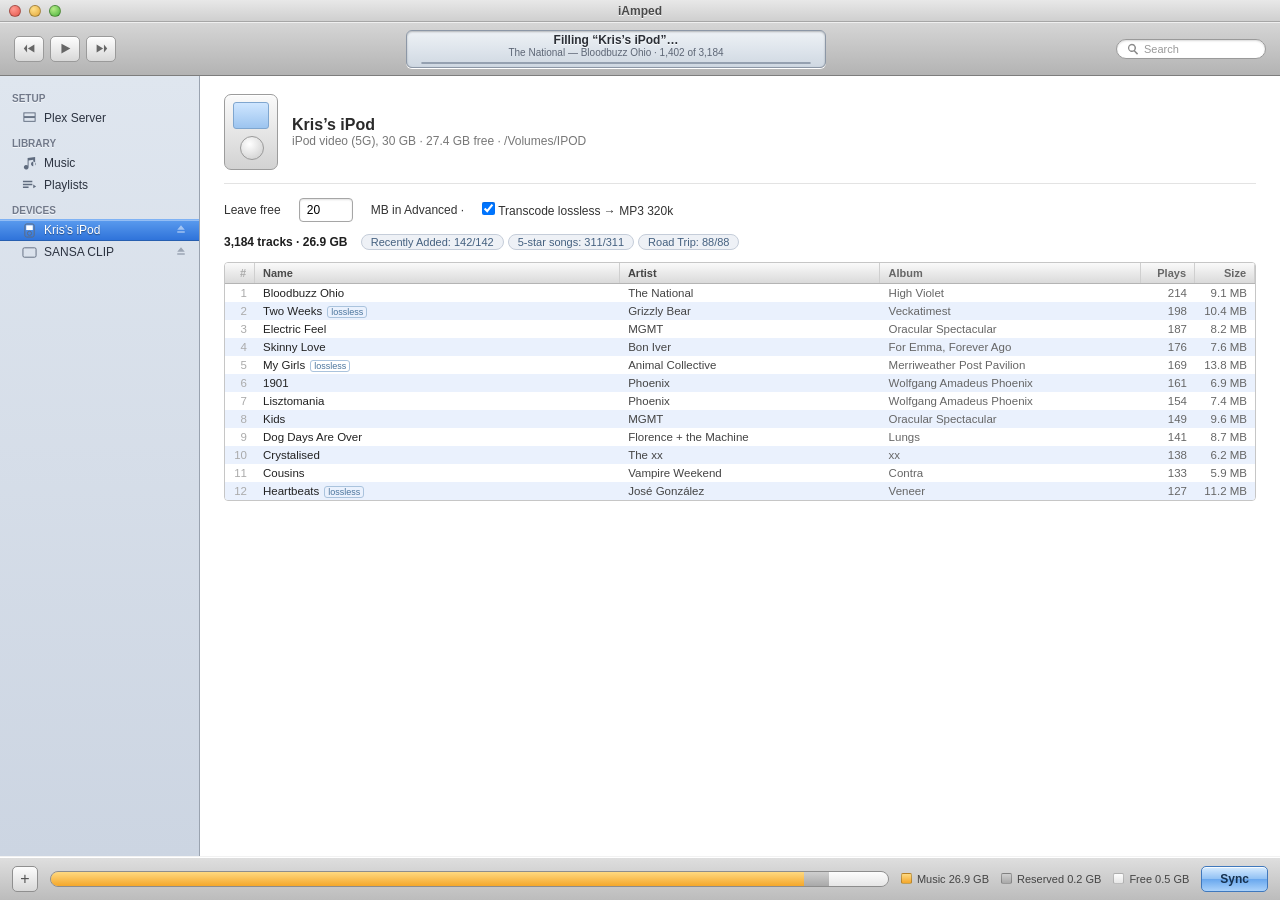
<file: iamped/web/preview/index.html>
<!doctype html>
<html lang="en">
<head>
<meta charset="utf-8">
<meta name="viewport" content="width=device-width, initial-scale=1">
<title>iAmped — UI preview</title>
<style>
*{box-sizing:border-box;margin:0;font-family:"Lucida Grande","Helvetica Neue",Helvetica,Arial,sans-serif}
html,body{height:100%}
body{background:#9c9c9c;overflow:hidden}
.ia{position:absolute;inset:0;display:flex;flex-direction:column;background:#d7d7d7;color:#1f1f1f}
.tb{height:22px;position:relative;display:flex;align-items:center;background:linear-gradient(#e8e8e8,#cfcfcf);border-bottom:1px solid #a6a6a6}
.lt{display:flex;gap:8px;padding-left:9px}
.lt span{width:12px;height:12px;border-radius:50%;border:1px solid rgba(0,0,0,.3)}
.r{background:radial-gradient(circle at 35% 30%,#ff9a91,#e4564b)}
.y{background:radial-gradient(circle at 35% 30%,#ffe08a,#e2a73a)}
.g{background:radial-gradient(circle at 35% 30%,#b7ec88,#46b13a)}
.tt{position:absolute;left:0;right:0;text-align:center;font-size:12px;font-weight:bold;color:#4a4a4a;text-shadow:0 1px 0 #fff}
.tool{height:54px;display:flex;align-items:center;gap:14px;padding:0 14px;background:linear-gradient(#d6d6d6,#b3b3b3);border-bottom:1px solid #7d7d7d;box-shadow:inset 0 1px 0 #efefef}
.trans{display:flex;gap:6px}
.bt{width:30px;height:26px;border-radius:5px;background:linear-gradient(#fdfdfd,#d8d8d8);border:1px solid #9a9a9a;box-shadow:inset 0 1px 0 #fff;display:grid;place-items:center;color:#666}
.bt svg{width:13px;height:13px;fill:#666}
.lcd{flex:1;max-width:420px;margin:0 auto;height:38px;border-radius:6px;padding:4px 14px;background:linear-gradient(#eef2f6,#cfd8e2);border:1px solid #8c97a6;box-shadow:inset 0 1px 2px rgba(0,0,0,.25),0 1px 0 #fff;display:flex;flex-direction:column;justify-content:center;text-align:center}
.lcd b{font-size:12px;color:#2b2f36;text-shadow:0 1px 0 #fdfeff}
.lcd small{font-size:10px;color:#5d6675}
.prog{height:9px;margin-top:4px;border-radius:5px;background:linear-gradient(#c4ccd6,#dbe1e9);border:1px solid #94a0b0;overflow:hidden}
.prog i{display:block;height:100%;width:64%;background:linear-gradient(#aacdf6,#4f8fe0)}
.srch{display:flex;align-items:center;gap:5px;width:150px;background:#fff;border:1px solid #9a9a9a;border-radius:13px;padding:3px 10px;box-shadow:inset 0 1px 2px rgba(0,0,0,.15);font-size:11px;color:#999}
.srch svg{width:12px;height:12px;fill:#8a8a8a}
.body{flex:1;display:flex;min-height:0}
.side{width:200px;background:linear-gradient(#dfe6ef,#ccd5e2);border-right:1px solid #9aa3b0;padding:8px 0;overflow:hidden}
.sec{font-size:10px;font-weight:bold;text-transform:uppercase;color:#71798a;text-shadow:0 1px 0 rgba(255,255,255,.7);padding:9px 12px 3px}
.it{display:flex;align-items:center;gap:7px;padding:4px 12px 4px 22px;font-size:12px;color:#2c3340;height:22px}
.it svg{width:15px;height:15px;fill:#5f6b7e;flex:none}
.it .ej{margin-left:auto;opacity:.5}
.it .ej svg{width:12px;height:12px}
.sel{color:#fff;text-shadow:0 1px 1px rgba(0,0,0,.4);background:linear-gradient(#5a9bee,#2f73da);border-top:1px solid #7fb2f4;border-bottom:1px solid #275fb0;box-shadow:inset 0 1px 0 rgba(255,255,255,.35)}
.sel svg{fill:#fff}
.cont{flex:1;background:#fff;padding:18px 24px;overflow:hidden;min-width:0}
.dh{display:flex;align-items:center;gap:14px;padding-bottom:13px;border-bottom:1px solid #e3e3e3;margin-bottom:14px}
.pic{width:54px;height:76px;border-radius:7px;background:linear-gradient(#fafafa,#d2d2d2);border:1px solid #9c9c9c;box-shadow:inset 0 1px 0 #fff;position:relative;flex:none}
.pic::before{content:"";position:absolute;top:7px;left:8px;right:8px;height:25px;border-radius:3px;background:linear-gradient(#cfe6ff,#9cc4ef);border:1px solid #7fa6cf}
.pic::after{content:"";position:absolute;left:50%;bottom:9px;width:22px;height:22px;margin-left:-11px;border-radius:50%;background:radial-gradient(circle at 38% 32%,#fff,#c9c9c9);border:1px solid #9a9a9a}
.dh h3{font-size:16px;color:#2a2a2a}
.dh .s{font-size:12px;color:#777}
.cfg{display:flex;gap:18px;font-size:12px;color:#333;align-items:center;margin-bottom:6px;flex-wrap:wrap}
.cfg select,.cfg input{font-size:12px;padding:4px 7px;border:1px solid #a6a6a6;border-radius:4px;box-shadow:inset 0 1px 2px rgba(0,0,0,.12);background:#fff}
.chips{margin:10px 0 4px}
.chip{display:inline-block;background:#eef1f6;border:1px solid #c5cdd9;border-radius:10px;padding:1px 9px;font-size:11px;color:#44607f;margin:0 4px 4px 0}
.list{border:1px solid #c6c6c6;border-radius:4px;overflow:hidden;margin-top:8px}
.hd{display:flex;background:linear-gradient(#fafafa,#dadada);border-bottom:1px solid #b4b4b4;font-size:11px;color:#4a4a4a}
.hd div{padding:4px 8px;border-right:1px solid #cfcfcf;font-weight:bold}
.rw{display:flex;font-size:11.5px;color:#222}
.rw:nth-child(odd){background:#eaf1fd}
.rw div{padding:3px 8px;overflow:hidden;white-space:nowrap;text-overflow:ellipsis}
.cn{width:30px;color:#aaa;text-align:right}
.ct{flex:2;min-width:0}.ca{flex:1.4;min-width:0;color:#444}.cb{flex:1.4;min-width:0;color:#666}
.cp{width:54px;text-align:right;color:#666}.cs{width:60px;text-align:right;color:#666}
.ll{font-size:9px;color:#4a749c;border:1px solid #aac3dd;border-radius:3px;padding:0 3px;margin-left:5px}
.bot{height:44px;display:flex;align-items:center;gap:12px;padding:0 12px;background:linear-gradient(#dfdfdf,#bcbcbc);border-top:1px solid #f2f2f2;box-shadow:inset 0 1px 0 #fff}
.add{width:26px;height:26px;border-radius:5px;font-size:16px;color:#555;background:linear-gradient(#fcfcfc,#d8d8d8);border:1px solid #8f8f8f}
.cap{flex:1;height:16px;border-radius:8px;overflow:hidden;display:flex;background:#cfcfcf;border:1px solid #8d8d8d;box-shadow:inset 0 1px 2px rgba(0,0,0,.3)}
.cap i{display:block;height:100%}
.sm{background:linear-gradient(#ffd980,#f4a72b)}.srv{background:linear-gradient(#cfcfcf,#a9a9a9)}.sf{background:linear-gradient(#fdfdfd,#e6e6e6)}
.leg{display:flex;gap:12px;font-size:11px;color:#444;align-items:center}
.leg span{display:flex;align-items:center;gap:5px}
.leg i{width:11px;height:11px;border-radius:2px;border:1px solid rgba(0,0,0,.25);display:inline-block}
.syn{color:#16314f;font-weight:bold;font-size:12px;padding:5px 18px;border-radius:5px;background:linear-gradient(#d8ecff,#93c2f4 48%,#6aa8ee 52%,#aad2fb);border:1px solid #3f78bd;box-shadow:inset 0 1px 0 rgba(255,255,255,.8)}
</style>
</head>
<body>
<div class="ia">
  <div class="tb"><div class="lt"><span class="r"></span><span class="y"></span><span class="g"></span></div><div class="tt">iAmped</div></div>
  <div class="tool">
    <div class="trans">
      <div class="bt"><svg viewBox="0 0 16 16"><path d="M5 3v10L1 8zM6 8l8-5v10z"/></svg></div>
      <div class="bt"><svg viewBox="0 0 16 16"><path d="M3 2l11 6L3 14z"/></svg></div>
      <div class="bt"><svg viewBox="0 0 16 16"><path d="M11 3v10l4-5zM10 8L2 3v10z"/></svg></div>
    </div>
    <div class="lcd"><b>Filling “Kris’s iPod”…</b><small>The National — Bloodbuzz Ohio · 1,402 of 3,184</small><div class="prog"><i></i></div></div>
    <div class="srch"><svg viewBox="0 0 16 16"><path d="M6.5 1a5.5 5.5 0 014.2 9l4.1 4.1-1.4 1.4-4.1-4.1A5.5 5.5 0 116.5 1zm0 2a3.5 3.5 0 100 7 3.5 3.5 0 000-7z"/></svg>Search</div>
  </div>
  <div class="body">
    <div class="side">
      <div class="sec">Setup</div>
      <div class="it"><svg viewBox="0 0 16 16"><rect x="2" y="2" width="12" height="4" fill="none" stroke="#5f6b7e"/><rect x="2" y="7" width="12" height="4" fill="none" stroke="#5f6b7e"/></svg>Plex Server</div>
      <div class="sec">Library</div>
      <div class="it"><svg viewBox="0 0 16 16"><path d="M6 2l8-1v9.2A2.5 2.5 0 1012 11V4L7 4.8V12a2.5 2.5 0 11-1-2z"/></svg>Music</div>
      <div class="it"><svg viewBox="0 0 16 16"><path d="M1 3h10v1.6H1zM1 6h10v1.6H1zM1 9h6v1.6H1zM12 7l3 2-3 2z"/></svg>Playlists</div>
      <div class="sec">Devices</div>
      <div class="it sel"><svg viewBox="0 0 16 16"><rect x="3" y="1" width="10" height="14" rx="2" fill="none" stroke="#5f6b7e"/><rect x="4.5" y="2.5" width="7" height="5"/><circle cx="8" cy="11" r="2.2" fill="none" stroke="#5f6b7e"/></svg>Kris’s iPod<span class="ej"><svg viewBox="0 0 16 16"><path d="M8 3l5 6H3zM3 11h10v2H3z"/></svg></span></div>
      <div class="it"><svg viewBox="0 0 16 16"><rect x="1" y="3" width="14" height="10" rx="1.5" fill="none" stroke="#5f6b7e"/></svg>SANSA CLIP<span class="ej"><svg viewBox="0 0 16 16"><path d="M8 3l5 6H3zM3 11h10v2H3z"/></svg></span></div>
    </div>
    <div class="cont">
      <div class="dh"><div class="pic"></div><div><h3>Kris’s iPod</h3><div class="s">iPod video (5G), 30 GB · 27.4 GB free · /Volumes/IPOD</div></div></div>
      <div class="cfg">Leave free <input value="20" style="width:54px"> MB in Advanced · <label><input type="checkbox" checked> Transcode lossless → MP3 320k</label></div>
      <div class="chips"><b style="font-size:12px">3,184 tracks · 26.9 GB</b> &nbsp; <span class="chip">Recently Added: 142/142</span><span class="chip">5-star songs: 311/311</span><span class="chip">Road Trip: 88/88</span></div>
      <div class="list">
        <div class="hd"><div class="cn">#</div><div class="ct">Name</div><div class="ca">Artist</div><div class="cb">Album</div><div class="cp">Plays</div><div class="cs">Size</div></div>
        <div class="rw"><div class="cn">1</div><div class="ct">Bloodbuzz Ohio</div><div class="ca">The National</div><div class="cb">High Violet</div><div class="cp">214</div><div class="cs">9.1 MB</div></div>
        <div class="rw"><div class="cn">2</div><div class="ct">Two Weeks<span class="ll">lossless</span></div><div class="ca">Grizzly Bear</div><div class="cb">Veckatimest</div><div class="cp">198</div><div class="cs">10.4 MB</div></div>
        <div class="rw"><div class="cn">3</div><div class="ct">Electric Feel</div><div class="ca">MGMT</div><div class="cb">Oracular Spectacular</div><div class="cp">187</div><div class="cs">8.2 MB</div></div>
        <div class="rw"><div class="cn">4</div><div class="ct">Skinny Love</div><div class="ca">Bon Iver</div><div class="cb">For Emma, Forever Ago</div><div class="cp">176</div><div class="cs">7.6 MB</div></div>
        <div class="rw"><div class="cn">5</div><div class="ct">My Girls<span class="ll">lossless</span></div><div class="ca">Animal Collective</div><div class="cb">Merriweather Post Pavilion</div><div class="cp">169</div><div class="cs">13.8 MB</div></div>
        <div class="rw"><div class="cn">6</div><div class="ct">1901</div><div class="ca">Phoenix</div><div class="cb">Wolfgang Amadeus Phoenix</div><div class="cp">161</div><div class="cs">6.9 MB</div></div>
        <div class="rw"><div class="cn">7</div><div class="ct">Lisztomania</div><div class="ca">Phoenix</div><div class="cb">Wolfgang Amadeus Phoenix</div><div class="cp">154</div><div class="cs">7.4 MB</div></div>
        <div class="rw"><div class="cn">8</div><div class="ct">Kids</div><div class="ca">MGMT</div><div class="cb">Oracular Spectacular</div><div class="cp">149</div><div class="cs">9.6 MB</div></div>
        <div class="rw"><div class="cn">9</div><div class="ct">Dog Days Are Over</div><div class="ca">Florence + the Machine</div><div class="cb">Lungs</div><div class="cp">141</div><div class="cs">8.7 MB</div></div>
        <div class="rw"><div class="cn">10</div><div class="ct">Crystalised</div><div class="ca">The xx</div><div class="cb">xx</div><div class="cp">138</div><div class="cs">6.2 MB</div></div>
        <div class="rw"><div class="cn">11</div><div class="ct">Cousins</div><div class="ca">Vampire Weekend</div><div class="cb">Contra</div><div class="cp">133</div><div class="cs">5.9 MB</div></div>
        <div class="rw"><div class="cn">12</div><div class="ct">Heartbeats<span class="ll">lossless</span></div><div class="ca">José González</div><div class="cb">Veneer</div><div class="cp">127</div><div class="cs">11.2 MB</div></div>
      </div>
    </div>
  </div>
  <div class="bot">
    <button class="add">+</button>
    <div class="cap"><i class="sm" style="width:90%"></i><i class="srv" style="width:3%"></i><i class="sf" style="width:7%"></i></div>
    <div class="leg"><span><i class="sm"></i>Music 26.9 GB</span><span><i class="srv"></i>Reserved 0.2 GB</span><span><i class="sf"></i>Free 0.5 GB</span></div>
    <button class="syn">Sync</button>
  </div>
</div>
</body>
</html>
</file>
